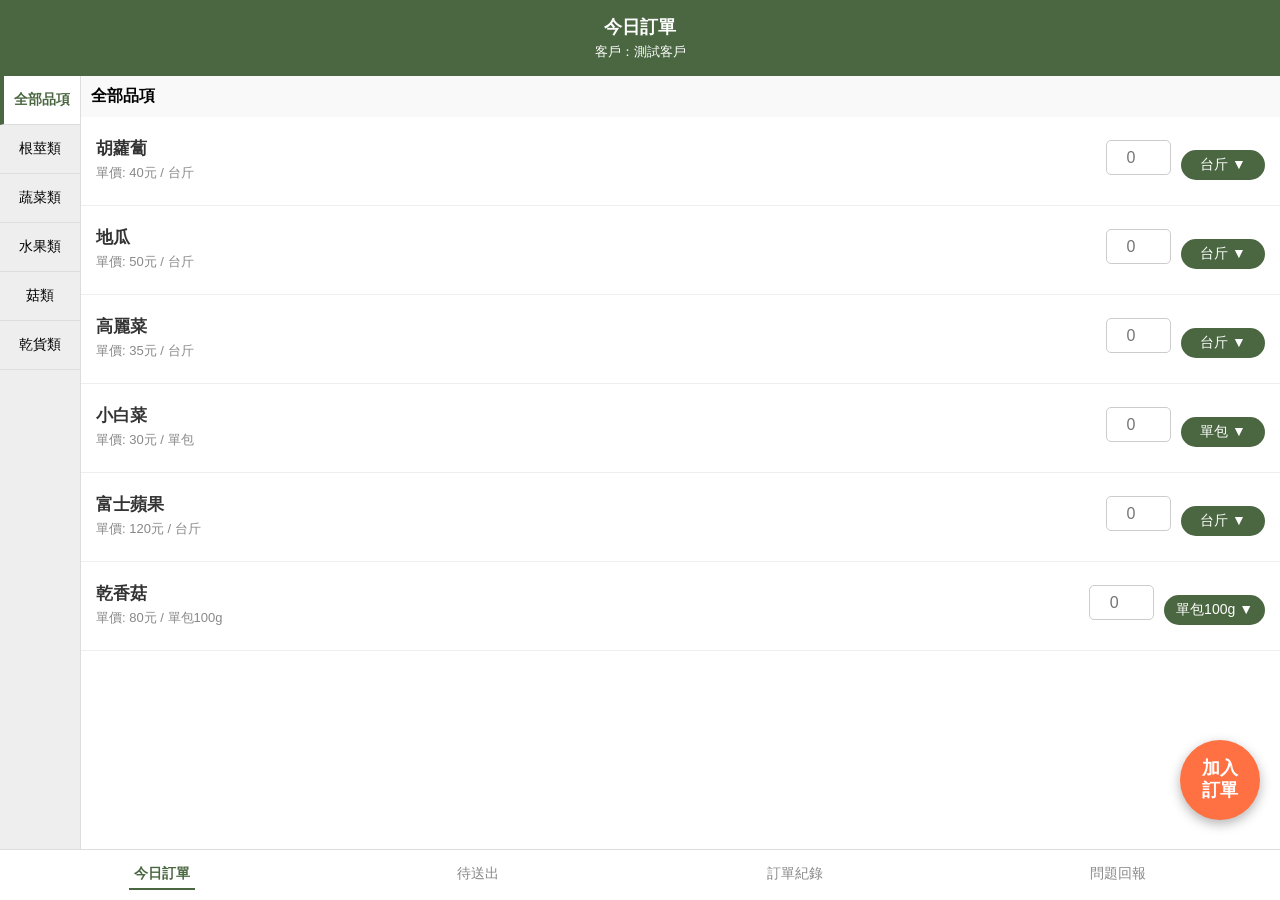
<file: index.html>
<!DOCTYPE html>
<html lang="zh-Hant">
<head>
    <meta charset="UTF-8">
    <meta name="viewport" content="width=device-width, initial-scale=1.0, maximum-scale=1.0, user-scalable=no">
    <title>能高小幫手</title>
    <script src="https://static.line-scdn.net/liff/edge/2/sdk.js"></script>
    <link rel="stylesheet" href="styles.css?v=3">
    <script src="script.js?v=4"></script>
</head>
<body>
    <header>
        <div id="header-title">今日訂單</div>
        <div id="user-info" style="font-size: 13px; font-weight: normal; margin-top: 4px;">
            客戶：<span id="display-name">載入中...</span>
        </div>
    </header>

    <div class="main-container">
        <div id="order-page" class="page-content active-page">
            <aside id="sidebar">
                <div class="category-item active" onclick="changeCategory('全部品項', this)">全部品項</div>
                <div class="category-item" onclick="changeCategory('根莖類', this)">根莖類</div>
                <div class="category-item" onclick="changeCategory('蔬菜類', this)">蔬菜類</div>
                <div class="category-item" onclick="changeCategory('水果類', this)">水果類</div>
                <div class="category-item" onclick="changeCategory('菇類', this)">菇類</div>
                <div class="category-item" onclick="changeCategory('乾貨類', this)">乾貨類</div>
            </aside>
            <main id="product-list-container">
                <div id="cat-label" style="padding:10px; font-weight:bold; background:#f9f9f9;">全部品項</div>
                <div id="product-list"></div>
            </main>
            <button id="main-submit-btn" onclick="addToCart()">加入<br>訂單</button>
        </div>

        <div id="cart-page" class="page-content">
            <div id="temp-order-list"></div>
        </div>

        <div id="history-page" class="page-content">
            <div id="final-history-list"></div>
            <div style="text-align:center; font-size:12px; color:#999; padding:20px;">
                僅顯示最近 20 筆訂單紀錄
            </div>
        </div>

        <div id="report-page" class="page-content">
            <div class="report-card">
                <h3 style="color:#cc0000">瑕疵回報</h3>
                <label>銷貨單號 *</label>
                <input type="text" id="rep-id" placeholder="請輸入單號">
                <label>回報內容 *</label>
                <textarea id="rep-items" rows="5" placeholder="請填寫品項與原因..."></textarea>
                <button class="btn-green-submit" onclick="submitReport()">送出回報</button>
            </div>
        </div>
    </div>

    <footer>
        <div class="nav-icons">
            <div class="nav-icon" onclick="showPage('order')">今日訂單</div>
            <div class="nav-icon" onclick="showPage('cart')">待送出</div>
            <div class="nav-icon" onclick="showPage('history')">訂單紀錄</div>
            <div class="nav-icon" onclick="showPage('report')">問題回報</div>
        </div>
    </footer>

    <script src="script.js"></script>
</body>
</html>
</file>
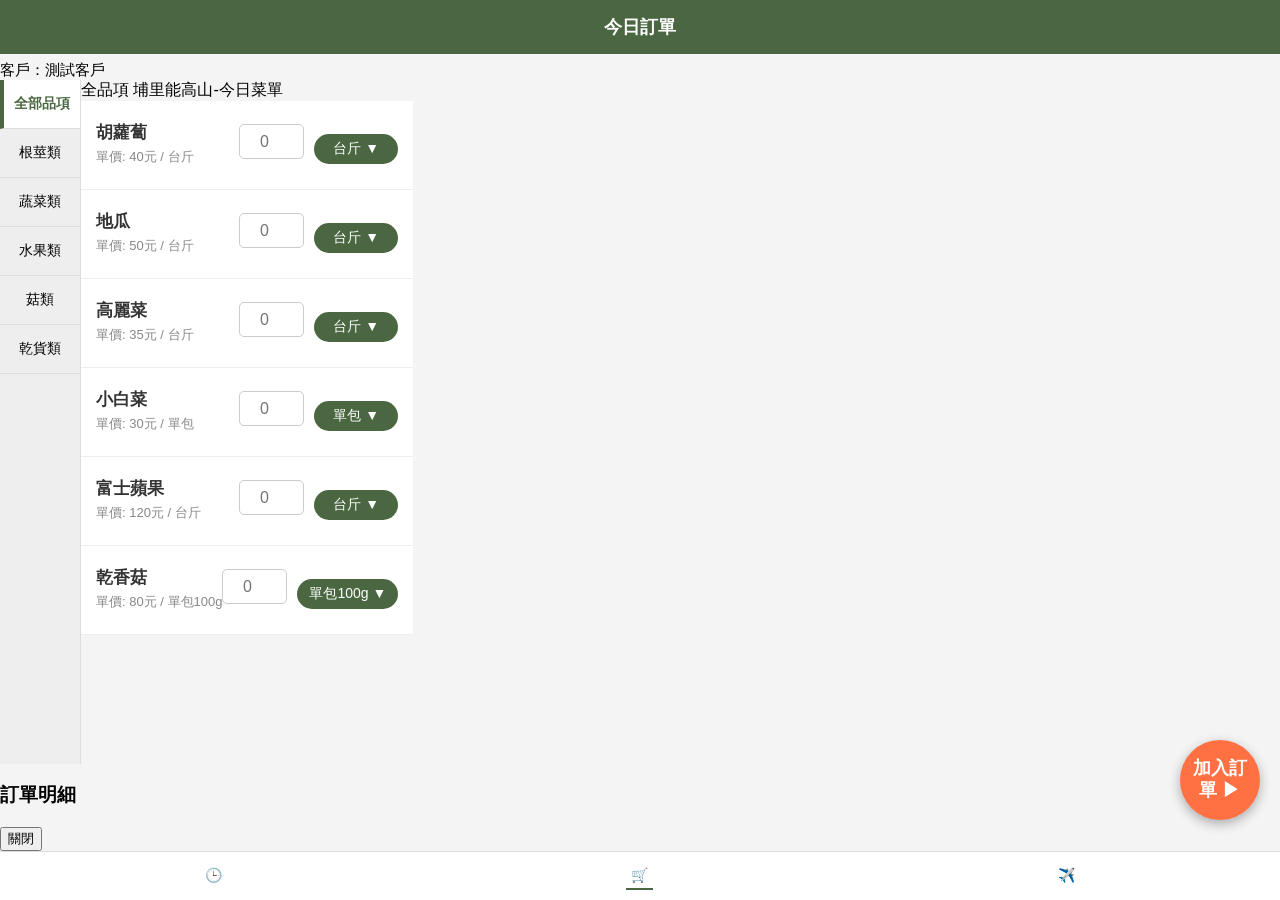
<file: index (2).html>
<!DOCTYPE html>
<html lang="zh-Hant">
<head>
    <meta charset="UTF-8">
    <meta name="viewport" content="width=device-width, initial-scale=1.0, maximum-scale=1.0, user-scalable=no">
    <title>能高小幫手</title>
    <link rel="stylesheet" href="styles.css">
    
</head>
<body>
    <header id="header-title">今日訂單</header>
    <div id="user-info" style="font-size: 15px; font-weight: normal; margin-top: 7px;">
        客戶：<span id="display-name"></span> 
        </div>
    <div class="main-container">
        <div id="order-page" class="page-content active-page">
            <aside id="sidebar">
                <div class="category-item active" onclick="changeCategory('全部品項', this)">全部品項</div>
                <div class="category-item" onclick="changeCategory('根莖類', this)">根莖類</div>
                <div class="category-item" onclick="changeCategory('蔬菜類', this)">蔬菜類</div>
                <div class="category-item" onclick="changeCategory('水果類', this)">水果類</div>
                <div class="category-item" onclick="changeCategory('菇類', this)">菇類</div>
                <div class="category-item" onclick="changeCategory('乾貨類', this)">乾貨類</div>
            </aside>
            <main>
                <div class="section-title">
                    <span id="cat-label">全品項</span>
                    <span class="sub-label">埔里能高山-今日菜單</span>
                </div>
                <div id="product-list"></div> </main>
        </div>

        <div id="cart-page" class="page-content">
            <div id="temp-order-list"></div>
            <div class="history-note">請您留意由此只能保存訂單成立後5日內的訂單</div>
        </div>

        <div id="history-page" class="page-content">
            <div id="final-history-list"></div>
            <div class="history-note">請您留意由此只能保存訂單成立後5日內的訂單</div>
        </div>

        <div id="report-page" class="page-content report-padding">
            <div class="report-card new-report">
                <h3 style="color:var(--error-red)">新的 回報</h3>
                <label>銷貨單號 <span style="color:red">*</span></label>
                <input type="text" id="rep-id" class="report-input" placeholder="請輸入單號">
                <label>扣款品項與原因 <span style="color:red">*</span></label>
                <textarea id="rep-items" class="report-input" rows="5" placeholder="請填寫您要回報的事項..."></textarea>
                <button class="btn-green-submit" onclick="submitReport()">新增回報</button>
            </div>
        </div>
    </div>

    <div id="detail-modal" class="modal">
        <div class="modal-content">
            <h3 id="modal-title">訂單明細</h3>
            <div id="detail-items-list"></div>
            <button class="btn-close-modal" onclick="closeModal()">關閉</button>
        </div>
    </div>

    <footer>
        <div class="nav-icons">
            <div class="nav-icon" onclick="showPage('history')">🕒</div>
            <div class="nav-icon" onclick="showPage('order')">🛒</div>
            <div class="nav-icon" onclick="showPage('report')">✈️</div>
        </div>
        <button id="main-submit-btn" class="btn-submit-orange" onclick="addToCart()">加入訂單 ▶</button>
    </footer>

    <script src="script.js"></script>
</body>
</html>
</file>
<file: styles.css>
:root {
    --primary-green: #4a6741;
    --submit-orange: #ff7043;
}

body { font-family: sans-serif; margin: 0; background: #f4f4f4; height: 100vh; display: flex; flex-direction: column; overflow: hidden; }

header { background: var(--primary-green); color: white; padding: 15px; text-align: center; font-size: 18px; font-weight: bold; }

.main-container { flex: 1; position: relative; overflow-y: auto; }

.page-content { display: none; height: 100%; width: 100%; }
.active-page { display: flex; }

/* 側邊欄樣式 */
#sidebar { width: 80px; background: #eee; height: 100%; border-right: 1px solid #ddd; overflow-y: auto; }
.category-item { padding: 15px 5px; text-align: center; font-size: 14px; cursor: pointer; border-bottom: 1px solid #ddd; }
.category-item.active { background: white; color: var(--primary-green); font-weight: bold; border-left: 4px solid var(--primary-green); }

/* 產品列表樣式 */
#product-list-container { flex: 1; overflow-y: auto; background: white; }
.item-card { padding: 12px; border-bottom: 1px solid #eee; }
.item-name { font-weight: bold; font-size: 16px; }
.item-info { font-size: 12px; color: #666; margin: 4px 0; }
.item-controls { display: flex; align-items: center; gap: 8px; margin-top: 8px; }
.qty-input { width: 60px; padding: 6px; border: 1px solid #ccc; border-radius: 4px; text-align: center; }

/* 橘色圓形移動漂浮按鈕關鍵樣式 */
#main-submit-btn {
    position: fixed !important;
    right: 20px;
    bottom: 80px;           /* 避開導覽列 */
    z-index: 999;           /* 確保在最上層 */
    width: 80px !important;  /* 圓形直徑 */
    height: 80px !important;
    border-radius: 50% !important; /* 設為圓形 */
    background-color: var(--submit-orange) !important;
    color: white !important;
    font-size: 18px !important;
    font-weight: 900 !important; /* 極粗字體 */
    border: none !important;
    display: flex;
    align-items: center;
    justify-content: center;
    text-align: center;
    box-shadow: 0 4px 12px rgba(0,0,0,0.3); /* 增加陰影感 */
    transition: transform 0.1s, background-color 0.2s;
    line-height: 1.2;       /* 調整行高讓兩行文字置中 */
}
#main-submit-btn:active { transform: scale(0.9); background-color: #f4511e !important; }

/* 底部選單樣式 */
footer { background: white; border-top: 1px solid #ddd; padding: 10px 0; z-index: 998; }
.nav-icons { display: flex; justify-content: space-around; }
.nav-icon { font-size: 14px; color: #888; cursor: pointer; padding: 5px; }
.nav-icon.active-nav { color: var(--primary-green); font-weight: bold; border-bottom: 2px solid var(--primary-green); }

/* 歷史紀錄卡片 */
.history-card { background: white; margin: 12px; padding: 15px; border-radius: 8px; box-shadow: 0 2px 8px rgba(0,0,0,0.1); border-left: 5px solid var(--primary-green); }
.history-header { display: flex; justify-content: space-between; align-items: center; }
.detail-list { padding-left: 20px; font-size: 14px; color: #444; }

/* 回報頁面 */
.report-card { padding: 20px; background: white; margin: 15px; border-radius: 8px; }
.report-input, input, textarea { width: 100%; margin-bottom: 15px; padding: 10px; border: 1px solid #ddd; border-radius: 4px; display: block; box-sizing: border-box; }
.btn-green-submit { width: 100%; padding: 12px; background: var(--primary-green); color: white; border: none; border-radius: 5px; font-size: 16px; font-weight: bold; }

/* 品項卡片：改回左右分布 */
.item-card {
    background: white;
    display: flex;
    justify-content: space-between; /* 左右撐開 */
    align-items: center;
    padding: 15px;
    border-bottom: 1px solid #eee;
}

.item-header {
    flex: 1; /* 佔據左側空間 */
}

.item-name {
    font-size: 17px;
    font-weight: bold;
    color: #333;
    margin-bottom: 4px;
}

.item-info {
    font-size: 13px;
    color: #888;
}

/* 右側控制區 */
.item-controls {
    display: flex;
    align-items: center;
    gap: 10px;
}

.qty-input {
    width: 65px;
    height: 35px;
    border: 1px solid #ccc;
    border-radius: 5px;
    text-align: center;
    font-size: 16px;
}

/* 綠色長方圓角單位按鈕 */
.unit-selector-wrapper {
    position: relative;
}

.unit-display-btn {
    background-color: #4a6741; /* 標準綠色 */
    color: white;
    padding: 6px 12px;
    border-radius: 20px; /* 圓角長方形 */
    font-size: 14px;
    cursor: pointer;
    min-width: 60px;
    text-align: center;
    white-space: nowrap;
}

/* 下拉選單樣式 */
.unit-options {
    display: none;
    position: absolute;
    right: 0;
    top: 40px;
    background: white;
    border: 1px solid #ddd;
    border-radius: 8px;
    z-index: 100;
    box-shadow: 0 4px 10px rgba(0,0,0,0.1);
}

.unit-option {
    padding: 10px 20px;
    border-bottom: 1px solid #eee;
    white-space: nowrap;
}

.unit-option:last-child { border: none; }
</file>
